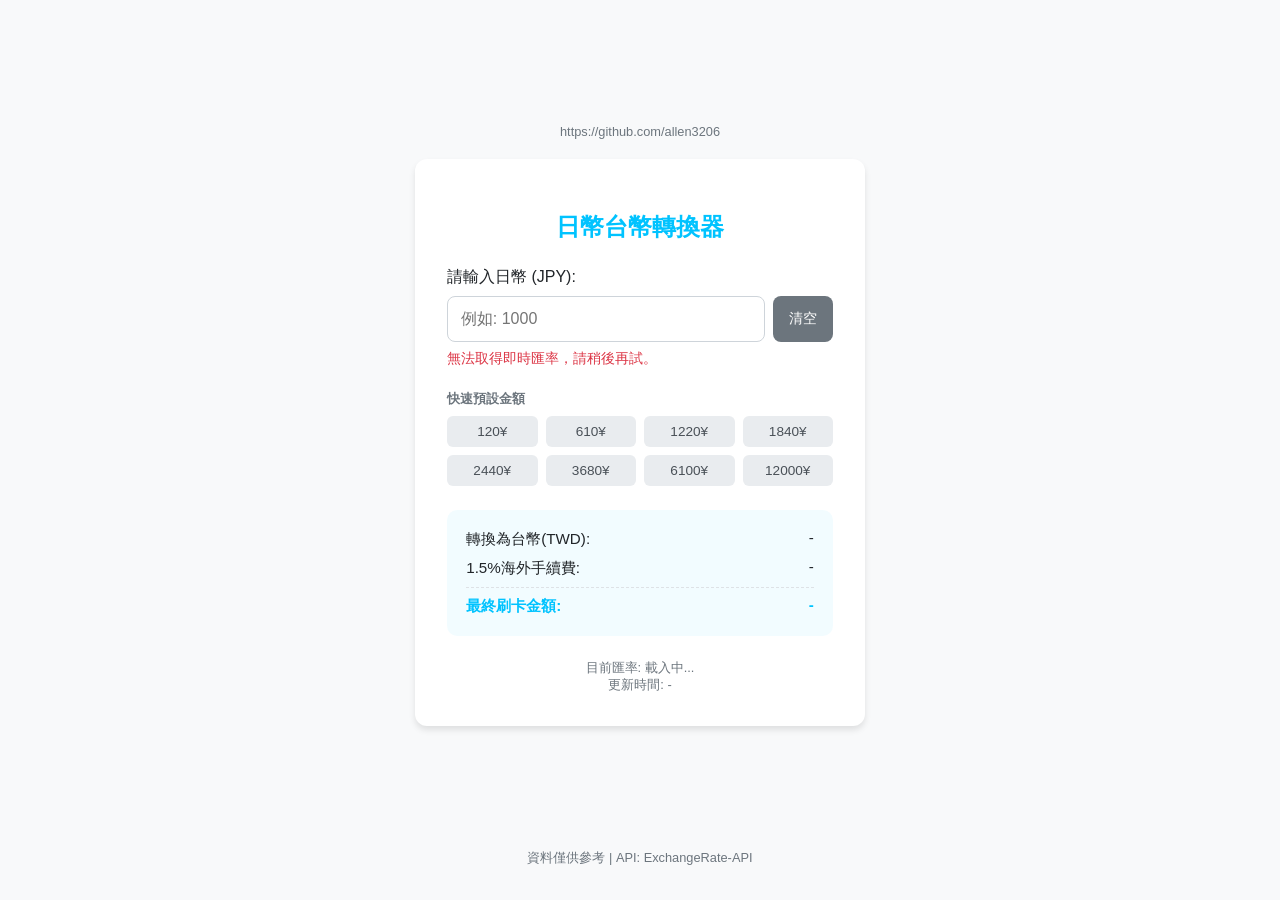
<file: index.html>
<!DOCTYPE html>
<html lang="zh-TW">
<head>
    <meta charset="UTF-8">
    <meta name="viewport" content="width=device-width, initial-scale=1.0">
    <title>日幣台幣轉換器(計算海外刷卡手續費)</title>
    <link rel="stylesheet" href="styles.css">
</head>
<body>
    <header class="top-header">
        <p>
            <a href="https://github.com/allen3206">https://github.com/allen3206</a>
        </p>
    </header>
    
    <div class="container">
        <h2>日幣台幣轉換器</h2>
        
        <div id="loading">即時匯率更新中...</div>

        <div class="input-group">
            <label for="jpyAmount">請輸入日幣 (JPY):</label>
            <div class="input-container">
                <input type="number" id="jpyAmount" placeholder="例如: 1000" inputmode="decimal">
                <button onclick="clearInput()" class="clear-button">清空</button>
            </div>
            <div id="inputError" class="error-message"></div>
        </div>

        <h5>快速預設金額</h5>
        <div class="preset-buttons">
            <button onclick="presetAmount(120)" class="preset-button">120¥</button>
            <button onclick="presetAmount(610)" class="preset-button">610¥</button>
            <button onclick="presetAmount(1220)" class="preset-button">1220¥</button>
            <button onclick="presetAmount(1840)" class="preset-button">1840¥</button>
            <button onclick="presetAmount(2440)" class="preset-button">2440¥</button>
            <button onclick="presetAmount(3680)" class="preset-button">3680¥</button>
            <button onclick="presetAmount(6100)" class="preset-button">6100¥</button>
            <button onclick="presetAmount(12000)" class="preset-button">12000¥</button>
        </div>

        <div class="output-container">
            <div class="output-item" id="twdAmount">轉換為台幣(TWD): <span>-</span></div>
            <div class="output-item" id="fee">1.5%海外手續費: <span>-</span></div>
            <div class="output-item" id="convertedAmount">最終刷卡金額: <span>-</span></div>
        </div>

        <div class="info-section">
            <div id="nowRate">目前匯率: 載入中...</div>
            <div id="rateTimestamp">更新時間: -</div>
        </div>
    </div>

    <footer>
        <p>資料僅供參考 | API: <a href="https://v6.exchangerate-api.com/" target="_blank">ExchangeRate-API</a></p>
    </footer>

    <script src="script.js"></script>
</body>
</html>
</file>
<file: styles.css>
:root {
    --primary-color: #00c3ff;
    --bg-color: #f8f9fa;
    --card-bg: #ffffff;
    --text-color: #212529;
    --muted-text: #6c757d;
    --border-radius: 12px;
    --shadow: 0 4px 6px rgba(0, 0, 0, 0.1);
}

@media (prefers-color-scheme: dark) {
    :root {
        --bg-color: #121212;
        --card-bg: #1e1e1e;
        --text-color: #e9ecef;
        --muted-text: #adb5bd;
        --shadow: 0 4px 6px rgba(0, 0, 0, 0.3);
    }
}

* {
    box-sizing: border-box;
}

body {
    font-family: -apple-system, BlinkMacSystemFont, "Segoe UI", Roboto, "Helvetica Neue", Arial, sans-serif;
    background-color: var(--bg-color);
    color: var(--text-color);
    display: flex;
    flex-direction: column;   /* 修正 1：改為垂直排列，這樣頭部、中間、底部就不會互相擠壓 */
    justify-content: center;
    align-items: center;
    min-height: 100vh;
    margin: 0;
    padding: 20px 0;          /* 修正 2：上下留點安全距離 */
    transition: background-color 0.3s ease;
    position: relative;       /* 確保 footer 絕對定位不會跑版 */
}

/* ==================== 新增的頂部文字樣式 ==================== */
.top-header {
    text-align: center;
    margin-bottom: 20px;      /* 與中央計算機保持 20px 距離 */
    z-index: 10;
}

.top-header p {
    margin: 0;
    font-size: 0.8rem;        /* 縮小字體，跟 footer 的大小一模一樣 */
}

.top-header a {
    color: var(--muted-text);  /* 預設使用跟 footer 一樣的低調灰色 */
    text-decoration: none;    /* 拔除底線 */
    transition: color 0.2s;
}

.top-header a:hover {
    color: var(--primary-color); /* 滑鼠移上去時，亮起你設定的亮藍色 */
    text-decoration: underline;  /* 滑鼠移上去時顯示底線 */
}
/* ========================================================== */

.container {
    width: 95%;
    max-width: 450px;
    background-color: var(--card-bg);
    padding: 2rem;
    border-radius: var(--border-radius);
    box-shadow: var(--shadow);
    transition: transform 0.2s ease, background-color 0.3s ease;
    margin-bottom: 50px;      /* 留空間給絕對定位的 footer，避免重疊 */
}

h2 {
    text-align: center;
    font-size: 1.5rem;
    margin-bottom: 1.5rem;
    color: var(--primary-color);
}

.input-group {
    margin-bottom: 1.5rem;
}

label {
    display: block;
    margin-bottom: 0.5rem;
    font-weight: 500;
}

.input-container {
    display: flex;
    gap: 8px;
}

input[type="number"] {
    flex: 1;
    padding: 0.8rem;
    border: 1px solid #ced4da;
    border-radius: 8px;
    font-size: 1rem;
    background-color: var(--card-bg);
    color: var(--text-color);
}

/* 修正黑夜模式下輸入框的邊框顏色 */
@media (prefers-color-scheme: dark) {
    input[type="number"] {
        border-color: #444;
    }
}

.clear-button {
    padding: 0 1rem;
    background-color: #6c757d;
    color: white;
    border: none;
    border-radius: 8px;
    cursor: pointer;
    font-size: 0.9rem;
}

.error-message {
    color: #dc3545;
    font-size: 0.85rem;
    margin-top: 0.5rem;
    height: 1rem;
}

h5 {
    margin: 1.5rem 0 0.5rem;
    font-weight: 600;
    color: var(--muted-text);
}

.preset-buttons {
    display: grid;
    grid-template-columns: repeat(4, 1fr);
    gap: 8px;
    margin-bottom: 1.5rem;
}

.preset-button {
    padding: 0.5rem;
    background-color: #e9ecef;
    border: none;
    border-radius: 6px;
    cursor: pointer;
    font-size: 0.85rem;
    color: #495057;
    transition: background-color 0.2s;
}

.preset-button:hover {
    background-color: #dee2e6;
}

@media (prefers-color-scheme: dark) {
    .preset-button {
        background-color: #2c2c2c;
        color: #e9ecef;
    }
    .preset-button:hover {
        background-color: #3d3d3d;
    }
}

.output-container {
    background-color: rgba(0, 195, 255, 0.05); /* 修正：跟隨你的 --primary-color */
    padding: 1.2rem;
    border-radius: 10px;
    margin-top: 1rem;
}

.output-item {
    display: flex;
    justify-content: space-between;
    margin-bottom: 0.5rem;
    font-size: 0.95rem;
}

.output-item:last-child {
    margin-bottom: 0;
    border-top: 1px dashed #dee2e6;
    padding-top: 0.5rem;
    margin-top: 0.5rem;
    font-weight: bold;
    color: var(--primary-color);
}

@media (prefers-color-scheme: dark) {
    .output-item:last-child {
        border-top-color: #444;
    }
}

.info-section {
    margin-top: 1.5rem;
    font-size: 0.8rem;
    color: var(--muted-text);
    text-align: center;
}

#loading {
    text-align: center;
    font-size: 0.85rem;
    color: var(--primary-color);
    margin-bottom: 0.5rem;
    display: none;
}

footer {
    position: absolute;
    bottom: 20px;
    width: 100%;
    text-align: center;
    font-size: 0.8rem;
    color: var(--muted-text);
}

footer a {
    color: var(--muted-text); /* 修正：平常維持灰色，移上去再亮色，視覺更平衡 */
    text-decoration: none;
}

footer a:hover {
    color: var(--primary-color);
    text-decoration: underline;
}
</file>
